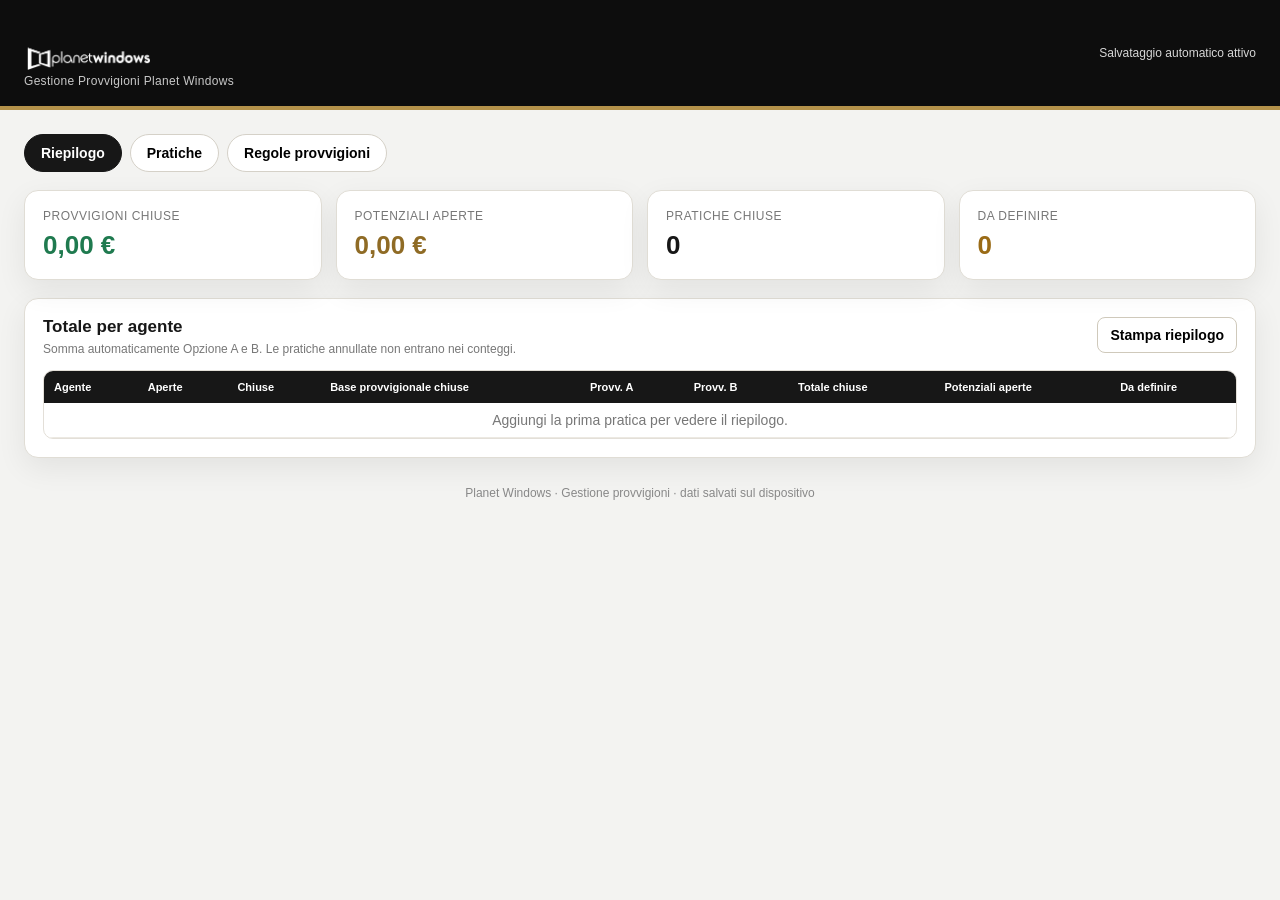
<file: provvigioni/index.html>
<!DOCTYPE html>
<html lang="it">
<head>
<meta charset="utf-8" />
<meta name="viewport" content="width=device-width,initial-scale=1" />
<title>Gestione Provvigioni Planet Windows</title>
<link rel="icon" type="image/png" href="[data-uri]" />


<style>
:root{--black:#111;--gold:#b4924a;--gold2:#d1b878;--cream:#f6f3ec;--line:#ded9ce;--muted:#6c6c6c;--green:#1f7a4f;--red:#a83d3d;--amber:#9a6b16;--white:#fff;--shadow:0 10px 30px rgba(0,0,0,.07)}
*{box-sizing:border-box} body{margin:0;background:#f3f3f1;color:#171717;font-family:Poppins,Arial,sans-serif;font-size:14px} button,input,select,textarea{font:inherit}
.topbar{background:#0d0d0d;color:#fff;padding:18px 24px;border-bottom:4px solid var(--gold);display:flex;align-items:center;justify-content:space-between;gap:20px;position:sticky;top:0;z-index:30}
.brand{display:flex;align-items:center;gap:14px}.brandInner{display:flex;flex-direction:column;align-items:flex-start}.brandLogo{height:52px;width:auto;display:block}.brandSub{display:block;color:#c8c8c8;margin-top:4px;font-size:12px;letter-spacing:.3px}.saveState{font-size:12px;color:#d7d7d7;white-space:nowrap}
.wrap{max-width:1440px;margin:0 auto;padding:24px}.nav{display:flex;gap:8px;flex-wrap:wrap;margin-bottom:18px}.nav button{border:1px solid #d5d1c8;background:#fff;padding:10px 16px;border-radius:999px;cursor:pointer;font-weight:650}.nav button.active{background:#171717;color:#fff;border-color:#171717}.panel{display:none}.panel.active{display:block}
.cards{display:grid;grid-template-columns:repeat(4,minmax(180px,1fr));gap:14px;margin-bottom:18px}.card{background:#fff;border:1px solid #e0ddd5;border-radius:14px;padding:18px;box-shadow:var(--shadow)}.card .k{font-size:12px;color:#777;text-transform:uppercase;letter-spacing:.5px}.card .v{font-size:26px;font-weight:800;margin-top:7px}.card.gold .v{color:#8f6b25}.card.green .v{color:var(--green)}.card.amber .v{color:var(--amber)}
.box{background:#fff;border:1px solid #e0ddd5;border-radius:14px;box-shadow:var(--shadow);padding:18px;margin-bottom:18px}.boxTitle{display:flex;justify-content:space-between;align-items:flex-start;gap:16px;margin-bottom:14px}.boxTitle h2{font-size:17px;margin:0}.boxTitle p{margin:5px 0 0;color:#777;font-size:12px}.actions{display:flex;gap:8px;flex-wrap:wrap}
.btn{border:1px solid #cfc9bb;background:#fff;padding:9px 12px;border-radius:8px;cursor:pointer;font-weight:650}.btn:hover{background:#f5f2eb}.btn.primary{background:#171717;color:#fff;border-color:#171717}.btn.gold{background:var(--gold);color:#fff;border-color:var(--gold)}.btn.danger{color:#9b2d2d;border-color:#e0bcbc}.btn.small{padding:6px 8px;font-size:12px}
.formgrid{display:grid;grid-template-columns:repeat(4,minmax(170px,1fr));gap:12px}.field label{display:block;font-size:12px;color:#666;margin:0 0 5px;font-weight:650}.field input,.field select,.field textarea{width:100%;border:1px solid #d8d3c9;border-radius:8px;padding:10px 11px;background:#fff;outline:none}.field input:focus,.field select:focus,.field textarea:focus{border-color:var(--gold);box-shadow:0 0 0 3px rgba(180,146,74,.12)}.field textarea{min-height:78px;resize:vertical}.span2{grid-column:span 2}.span4{grid-column:span 4}
.calcbox{margin-top:14px;border:1px solid #e4dfd5;background:#faf8f3;border-radius:12px;padding:14px}.calcgrid{display:grid;grid-template-columns:repeat(5,1fr);gap:10px}.calcitem{padding:10px;border-right:1px solid #ddd6c7}.calcitem:last-child{border-right:0}.calcitem small{display:block;color:#767676}.calcitem strong{font-size:17px;display:block;margin-top:4px}.status{display:inline-flex;align-items:center;border-radius:999px;padding:4px 9px;font-size:11px;font-weight:750}.ok{background:#e7f3ec;color:#286340}.warn{background:#fff1d6;color:#8c6415}.bad{background:#fbe4e4;color:#913b3b}.neutral{background:#eee;color:#555}
.filters{display:grid;grid-template-columns:1.5fr 1fr 1fr 1fr;gap:10px;margin-bottom:12px}.filters input,.filters select{border:1px solid #d8d3c9;border-radius:8px;padding:9px 10px;background:#fff}
.tablewrap{overflow:auto;border:1px solid #e3dfd8;border-radius:10px}.table{width:100%;border-collapse:collapse;min-width:1120px}.table th{background:#171717;color:#fff;font-size:11px;text-align:left;padding:10px;position:sticky;top:0;z-index:1}.table td{padding:9px 10px;border-bottom:1px solid #ece9e2;vertical-align:middle}.table tr:hover td{background:#fbfaf7}.money{text-align:right;font-variant-numeric:tabular-nums}.subtle{color:#777;font-size:12px}.empty{padding:32px;text-align:center;color:#777}
.rulegrid{display:grid;grid-template-columns:1.25fr 1fr;gap:18px}.rulesTable{width:100%;border-collapse:collapse}.rulesTable th,.rulesTable td{border-bottom:1px solid #e5e1d8;padding:9px;text-align:right}.rulesTable th:first-child,.rulesTable td:first-child{text-align:left}.rulesTable input{width:90px;text-align:right;border:1px solid #d8d3c9;border-radius:7px;padding:7px}.note{background:#fff8e9;border-left:4px solid var(--gold);padding:12px 14px;border-radius:7px;color:#54472b}.footer{color:#888;text-align:center;padding:10px 0 30px;font-size:12px}
@media(max-width:1000px){.cards{grid-template-columns:repeat(2,1fr)}.formgrid{grid-template-columns:repeat(2,1fr)}.span4{grid-column:span 2}.calcgrid{grid-template-columns:repeat(2,1fr)}.calcitem{border-right:0;border-bottom:1px solid #ddd6c7}.rulegrid{grid-template-columns:1fr}.filters{grid-template-columns:repeat(2,1fr)}}
@media(max-width:620px){.topbar{padding:13px 14px}.brandLogo{height:38px}.brandSub{font-size:11px}.saveState{display:none}.wrap{padding:14px}.cards{grid-template-columns:1fr 1fr}.card{padding:13px}.card .v{font-size:21px}.formgrid,.filters{grid-template-columns:1fr}.span2,.span4{grid-column:span 1}.calcgrid{grid-template-columns:1fr}.box{padding:14px}.boxTitle{flex-direction:column}.nav{overflow:auto;flex-wrap:nowrap}.nav button{white-space:nowrap}}
@media print{.topbar,.nav,.actions,#formBox,.filters,.footer{display:none!important}.wrap{padding:0}.panel{display:none!important}#dashboard{display:block!important}.box,.card{box-shadow:none}.table th{background:#eee!important;color:#111!important}}
</style>
</head>
<body>
<header class="topbar">
  <div class="brand"><div class="brandInner"><img class="brandLogo" src="[data-uri]" alt="Planet Windows logo" /><small class="brandSub">Gestione Provvigioni Planet Windows</small></div></div>
  <div class="saveState" id="saveState">Salvataggio automatico attivo</div>
</header>
<div class="wrap">
  <div class="nav">
    <button class="active" data-tab="dashboard">Riepilogo</button>
    <button data-tab="pratiche">Pratiche</button>
    <button data-tab="regole">Regole provvigioni</button>
  </div>

  <section id="dashboard" class="panel active">
    <div class="cards">
      <div class="card green"><div class="k">Provvigioni chiuse</div><div class="v" id="kpiClosed">€ 0,00</div></div>
      <div class="card gold"><div class="k">Potenziali aperte</div><div class="v" id="kpiOpen">€ 0,00</div></div>
      <div class="card"><div class="k">Pratiche chiuse</div><div class="v" id="kpiClosedCount">0</div></div>
      <div class="card amber"><div class="k">Da definire</div><div class="v" id="kpiUndefined">0</div></div>
    </div>
    <div class="box">
      <div class="boxTitle"><div><h2>Totale per agente</h2><p>Somma automaticamente Opzione A e B. Le pratiche annullate non entrano nei conteggi.</p></div><div class="actions"><button class="btn" onclick="window.print()">Stampa riepilogo</button></div></div>
      <div class="tablewrap"><table class="table" style="min-width:900px"><thead><tr><th>Agente</th><th>Aperte</th><th>Chiuse</th><th>Base provvigionale chiuse</th><th>Provv. A</th><th>Provv. B</th><th>Totale chiuse</th><th>Potenziali aperte</th><th>Da definire</th></tr></thead><tbody id="summaryBody"></tbody></table></div>
    </div>
  </section>

  <section id="pratiche" class="panel">
    <div class="box" id="formBox">
      <div class="boxTitle"><div><h2 id="formTitle">Nuova pratica</h2><p>Inserisci chiusura, servizi e sconto applicato. La % e la provvigione vengono calcolate automaticamente.</p></div><div class="actions"><button class="btn" id="resetFormBtn">Pulisci</button><button class="btn primary" id="saveBtn">Salva pratica</button></div></div>
      <div class="formgrid">
        <div class="field"><label>Pratica / preventivo *</label><input id="fId" placeholder="es. PREV-2026-015" /></div>
        <div class="field"><label>Cliente *</label><input id="fClient" placeholder="Nome cliente" /></div>
        <div class="field"><label>Agente *</label><input id="fAgent" list="agentList" placeholder="Nome agente" /><datalist id="agentList"></datalist></div>
        <div class="field"><label>Opzione *</label><select id="fOption"><option value="A">A — lead dell'agente</option><option value="B">B — lead Planet Windows</option></select></div>
        <div class="field"><label>Stato *</label><select id="fStatus"><option value="Aperta">Aperta</option><option value="Chiusa">Chiusa</option><option value="Annullata">Annullata</option></select></div>
        <div class="field"><label>Chiusura totale senza IVA € *</label><input id="fClose" type="number" step="0.01" min="0" placeholder="8500" /></div>
        <div class="field"><label>Servizi inclusi €</label><input id="fServices" type="number" step="0.01" min="0" placeholder="0" /><div class="subtle">Posa, rilievi, trasporti, ENEA, finanziamento…</div></div>
        <div class="field"><label>Sconto applicato % *</label><select id="fDiscount"></select><div class="subtle">La % provvigione viene presa automaticamente dalla tabella A/B.</div></div>
        <div class="field span4"><label>Note / accordo</label><textarea id="fNotes" placeholder="Facoltativo"></textarea></div>
      </div>
      <div class="calcbox">
        <div class="calcgrid">
          <div class="calcitem"><small>Base provvigionale</small><strong id="cFinal">€ 0,00</strong></div>
          <div class="calcitem"><small>Sconto applicato</small><strong id="cDelta">—</strong></div>
          <div class="calcitem"><small>% provvigione agente</small><strong id="cRate">—</strong></div>
          <div class="calcitem"><small>Provvigione totale</small><strong id="cCommission">—</strong></div>
          <div class="calcitem"><small>Esito</small><strong id="cOutcome"><span class="status neutral">Da compilare</span></strong></div>
        </div>
      </div>
    </div>

    <div class="box">
      <div class="boxTitle"><div><h2>Elenco pratiche</h2><p id="practiceCount">0 pratiche</p></div><div class="actions"><button class="btn" id="backupBtn">Scarica backup</button><label class="btn" style="cursor:pointer">Importa backup<input id="restoreInput" type="file" accept="application/json" hidden></label></div></div>
      <div class="filters"><input id="search" placeholder="Cerca pratica, cliente o agente…" /><select id="filterAgent"><option value="">Tutti gli agenti</option></select><select id="filterStatus"><option value="">Tutti gli stati</option><option>Aperta</option><option>Chiusa</option><option>Annullata</option></select><select id="filterOption"><option value="">A + B</option><option value="A">Opzione A</option><option value="B">Opzione B</option></select></div>
      <div class="tablewrap"><table class="table" style="min-width:1280px"><thead><tr><th>Pratica</th><th>Cliente</th><th>Agente</th><th>Opz.</th><th>Stato</th><th>Chiusura senza IVA</th><th>Servizi</th><th>Base provvigionale</th><th>Sconto</th><th>% provvigione</th><th>Provvigione</th><th>Esito</th><th>Azioni</th></tr></thead><tbody id="practiceBody"></tbody></table></div>
    </div>
  </section>

  <section id="regole" class="panel">
    <div class="rulegrid">
      <div class="box">
        <div class="boxTitle"><div><h2>Tabella provvigioni</h2><p>Valori ripresi dal file Excel che mi hai allegato.</p></div><button class="btn primary" id="saveRulesBtn">Salva regole</button></div>
        <table class="rulesTable"><thead><tr><th>Sconto</th><th>A — lead agente</th><th>B — lead Planet</th></tr></thead><tbody id="rulesBody"></tbody></table>
      </div>
      <div class="box">
        <div class="boxTitle"><div><h2>Calcolo automatico</h2><p>Inserisci lo sconto fatto dall’agente: il programma trova da solo la provvigione A/B.</p></div></div>
        <div class="note" style="margin-top:16px"><b>Come calcola:</b><br>1. Base provvigionale = chiusura totale senza IVA − servizi inclusi.<br>2. Dallo sconto inserito e dall’Opzione A/B ricava la % provvigione dalla tabella.<br>3. Provvigione agente = base provvigionale × % provvigione.</div>
      </div>
    </div>
  </section>
  <div class="footer">Planet Windows · Gestione provvigioni · dati salvati sul dispositivo</div>
</div>
<script>
const DEFAULT_RULES={discounts:[0,.10,.20,.30,.40],A:[.44,.35,.25,.16,.08],B:[.28,.22,.15,.10,.04],extraHold:.11};
const STORE='pw_provvigioni_v1', RULE_STORE='pw_provvigioni_rules_v1';
let practices=load(STORE,[]), rules=load(RULE_STORE,DEFAULT_RULES), editingId=null;
function load(k,d){try{const v=localStorage.getItem(k);return v?JSON.parse(v):JSON.parse(JSON.stringify(d))}catch(e){return JSON.parse(JSON.stringify(d))}}
function persist(){localStorage.setItem(STORE,JSON.stringify(practices));document.getElementById('saveState').textContent='Salvato automaticamente · '+new Date().toLocaleTimeString('it-IT',{hour:'2-digit',minute:'2-digit'});}
function persistRules(){localStorage.setItem(RULE_STORE,JSON.stringify(rules));}
const euro=n=>new Intl.NumberFormat('it-IT',{style:'currency',currency:'EUR'}).format(Number(n)||0); const pct=n=>Number.isFinite(n)?new Intl.NumberFormat('it-IT',{style:'percent',minimumFractionDigits:0,maximumFractionDigits:2}).format(n):'—';
function esc(s){return String(s??'').replace(/[&<>'"]/g,c=>({'&':'&amp;','<':'&lt;','>':'&gt;',"'":'&#39;','"':'&quot;'}[c]))}
function calculate(p){
  const close=Number(p.close), services=p.services===''||p.services==null?0:Number(p.services);
  const legacyList=p.list===''||p.list==null?null:Number(p.list);
  let discount=p.discount===''||p.discount==null?null:Number(p.discount)/100;
  if(!p.id||!p.client||!p.agent||!['A','B'].includes(p.option)||!['Aperta','Chiusa','Annullata'].includes(p.status)||!Number.isFinite(close)||close<0||!Number.isFinite(services)||services<0||services>close){return {outcome:'Dati mancanti o non validi',kind:'bad'};}
  const final=+(close-services).toFixed(2);
  // Compatibilità con pratiche salvate con la vecchia versione: ricava lo sconto dal vecchio listino se necessario.
  if(discount===null && Number.isFinite(legacyList) && legacyList>0) discount=Math.max(0,1-final/legacyList);
  if(discount===null||!Number.isFinite(discount)||discount<0||discount>1){return {final,outcome:'Inserisci lo sconto applicato',kind:'warn',commission:null};}
  if(p.status==='Annullata') return {final,discount,outcome:'Annullata',kind:'neutral',commission:0};
  const idx=rules.discounts.findIndex(d=>Math.abs(d-discount)<1e-8);
  if(idx<0){return {final,discount,outcome:'Sconto non presente in tabella',kind:'warn',commission:null};}
  const rate=rules[p.option][idx];
  const commission=+(final*rate).toFixed(2);
  return {final,discount,rate,commission,outcome:'Automatico da tabella',kind:'ok'};
}
function getForm(){return{id:fId.value.trim(),client:fClient.value.trim(),agent:fAgent.value.trim(),option:fOption.value,status:fStatus.value,close:fClose.value,services:fServices.value,discount:fDiscount.value,notes:fNotes.value.trim()}}
function fillCalc(){const p=getForm(),c=calculate(p);cFinal.textContent=c.final!=null?euro(c.final):'—';cDelta.textContent=c.discount!=null?pct(c.discount):'—';cRate.textContent=c.rate!=null?pct(c.rate):'—';cCommission.textContent=c.commission!=null?euro(c.commission):'—';cOutcome.innerHTML=`<span class="status ${c.kind||'neutral'}">${esc(c.outcome||'Da compilare')}</span>`}
['fId','fClient','fAgent','fOption','fStatus','fClose','fServices','fDiscount','fNotes'].forEach(id=>document.getElementById(id).addEventListener('input',fillCalc));
function resetForm(){editingId=null;formTitle.textContent='Nuova pratica';saveBtn.textContent='Salva pratica';['fId','fClient','fAgent','fClose','fServices','fNotes'].forEach(id=>document.getElementById(id).value='');fOption.value='A';fStatus.value='Aperta';renderDiscountOptions();fillCalc();}
resetFormBtn.onclick=resetForm;
saveBtn.onclick=()=>{const p=getForm();const c=calculate(p);if(!p.id||!p.client||!p.agent||p.close===''||p.discount===''){alert('Compila pratica, cliente, agente, chiusura e sconto applicato.');return}if(c.kind==='bad'){alert(c.outcome);return}if(practices.some(x=>x.id.toLowerCase()===p.id.toLowerCase()&&x._uid!==editingId)){alert('Esiste già una pratica con questo codice.');return}p._uid=editingId||crypto.randomUUID();p.created=editingId?(practices.find(x=>x._uid===editingId)?.created||Date.now()):Date.now();p.updated=Date.now();if(editingId){practices=practices.map(x=>x._uid===editingId?p:x)}else practices.unshift(p);persist();renderAll();resetForm();document.querySelector('[data-tab="dashboard"]').click();};
function editPractice(uid){const p=practices.find(x=>x._uid===uid);if(!p)return;editingId=uid;formTitle.textContent='Modifica pratica';saveBtn.textContent='Salva modifiche';fId.value=p.id;fClient.value=p.client;fAgent.value=p.agent;fOption.value=p.option;fStatus.value=p.status;fClose.value=p.close;fServices.value=p.services??'';fNotes.value=p.notes??'';renderDiscountOptions();let d=p.discount;if((d===''||d==null)&&p.list){const oldFinal=Math.max(0,Number(p.close||0)-Number(p.services||0));d=(Math.max(0,1-oldFinal/Number(p.list))*100).toFixed(8).replace(/0+$/,'').replace(/\.$/,'');}if(d!==''&&d!=null)fDiscount.value=String(d);fillCalc();document.querySelector('[data-tab="pratiche"]').click();window.scrollTo({top:0,behavior:'smooth'});}
function deletePractice(uid){const p=practices.find(x=>x._uid===uid);if(confirm(`Eliminare la pratica ${p?.id||''}?`)){practices=practices.filter(x=>x._uid!==uid);persist();renderAll();}}
window.editPractice=editPractice;window.deletePractice=deletePractice;
function renderPractices(){const q=search.value.trim().toLowerCase(),fa=filterAgent.value,fs=filterStatus.value,fo=filterOption.value;const list=practices.filter(p=>(!q||[p.id,p.client,p.agent].some(v=>String(v).toLowerCase().includes(q)))&&(!fa||p.agent===fa)&&(!fs||p.status===fs)&&(!fo||p.option===fo));practiceCount.textContent=`${list.length} ${list.length===1?'pratica':'pratiche'}`;practiceBody.innerHTML=list.length?list.map(p=>{const c=calculate(p);return `<tr><td><b>${esc(p.id)}</b></td><td>${esc(p.client)}</td><td>${esc(p.agent)}</td><td>${esc(p.option)}</td><td>${esc(p.status)}</td><td class="money">${euro(p.close)}</td><td class="money">${euro(p.services||0)}</td><td class="money"><b>${c.final!=null?euro(c.final):'—'}</b></td><td>${c.discount!=null?pct(c.discount):'—'}</td><td>${c.rate!=null?pct(c.rate):'—'}</td><td class="money"><b>${c.commission!=null?euro(c.commission):'—'}</b></td><td><span class="status ${c.kind||'neutral'}">${esc(c.outcome)}</span></td><td><button class="btn small" onclick="editPractice('${p._uid}')">Modifica</button> <button class="btn small danger" onclick="deletePractice('${p._uid}')">Elimina</button></td></tr>`}).join(''):`<tr><td colspan="13" class="empty">Nessuna pratica inserita.</td></tr>`;}
function renderSummary(){const map={};let closedTotal=0,openTotal=0,closedCount=0,undef=0;practices.forEach(p=>{const c=calculate(p);if(!map[p.agent])map[p.agent]={open:0,closed:0,sales:0,A:0,B:0,openComm:0,undef:0};const a=map[p.agent];if(p.status==='Annullata')return;if(c.commission==null){a.undef++;undef++;}if(p.status==='Chiusa'){a.closed++;closedCount++;a.sales+=c.final||0;if(c.commission!=null){a[p.option]+=c.commission;closedTotal+=c.commission}}else if(p.status==='Aperta'){a.open++;if(c.commission!=null){a.openComm+=c.commission;openTotal+=c.commission}}});kpiClosed.textContent=euro(closedTotal);kpiOpen.textContent=euro(openTotal);kpiClosedCount.textContent=closedCount;kpiUndefined.textContent=undef;const names=Object.keys(map).filter(Boolean).sort((a,b)=>a.localeCompare(b,'it'));summaryBody.innerHTML=names.length?names.map(n=>{const a=map[n];return `<tr><td><b>${esc(n)}</b></td><td>${a.open}</td><td>${a.closed}</td><td class="money">${euro(a.sales)}</td><td class="money">${euro(a.A)}</td><td class="money">${euro(a.B)}</td><td class="money"><b>${euro(a.A+a.B)}</b></td><td class="money">${euro(a.openComm)}</td><td>${a.undef?`<span class="status warn">${a.undef}</span>`:'0'}</td></tr>`}).join(''):`<tr><td colspan="9" class="empty">Aggiungi la prima pratica per vedere il riepilogo.</td></tr>`}
function renderAgents(){const agents=[...new Set(practices.map(p=>p.agent).filter(Boolean))].sort((a,b)=>a.localeCompare(b,'it'));agentList.innerHTML=agents.map(a=>`<option value="${esc(a)}"></option>`).join('');const old=filterAgent.value;filterAgent.innerHTML='<option value="">Tutti gli agenti</option>'+agents.map(a=>`<option>${esc(a)}</option>`).join('');filterAgent.value=agents.includes(old)?old:'';}
function renderDiscountOptions(){const current=fDiscount.value;fDiscount.innerHTML='<option value="">Seleziona sconto</option>'+rules.discounts.map(d=>`<option value="${(d*100).toFixed(8).replace(/0+$/,'').replace(/\.$/,'')}">${pct(d)}</option>`).join('');if([...fDiscount.options].some(o=>o.value===current))fDiscount.value=current;}
function renderRules(){rulesBody.innerHTML=rules.discounts.map((d,i)=>`<tr><td><b>${pct(d)}</b></td><td><input data-r="A" data-i="${i}" type="number" step="0.01" min="0" max="100" value="${(rules.A[i]*100).toFixed(2).replace(/\.00$/,'')}"> %</td><td><input data-r="B" data-i="${i}" type="number" step="0.01" min="0" max="100" value="${(rules.B[i]*100).toFixed(2).replace(/\.00$/,'')}"> %</td></tr>`).join('');renderDiscountOptions();}
saveRulesBtn.onclick=()=>{document.querySelectorAll('#rulesBody input').forEach(inp=>{rules[inp.dataset.r][Number(inp.dataset.i)]=Number(inp.value)/100});persistRules();renderAll();fillCalc();alert('Regole salvate.');};
function renderAll(){renderAgents();renderPractices();renderSummary();renderRules();}
[search,filterAgent,filterStatus,filterOption].forEach(el=>el.addEventListener('input',renderPractices));
document.querySelectorAll('.nav button').forEach(b=>b.onclick=()=>{document.querySelectorAll('.nav button').forEach(x=>x.classList.toggle('active',x===b));document.querySelectorAll('.panel').forEach(p=>p.classList.toggle('active',p.id===b.dataset.tab));});
backupBtn.onclick=()=>{const payload={app:'Planet Windows Gestione Provvigioni',version:1,exported:new Date().toISOString(),practices,rules};const blob=new Blob([JSON.stringify(payload,null,2)],{type:'application/json'});const a=document.createElement('a');a.href=URL.createObjectURL(blob);a.download='backup_provvigioni_planet_'+new Date().toISOString().slice(0,10)+'.json';a.click();URL.revokeObjectURL(a.href);};
restoreInput.onchange=async e=>{const f=e.target.files[0];if(!f)return;try{const obj=JSON.parse(await f.text());if(!Array.isArray(obj.practices))throw 0;if(confirm(`Importare ${obj.practices.length} pratiche? Sostituirà i dati presenti.`)){practices=obj.practices;rules=obj.rules||DEFAULT_RULES;persist();persistRules();renderAll();resetForm();}}catch(err){alert('Backup non valido.')}e.target.value='';};
renderAll();fillCalc();
</script>
</body>
</html>
</file>
